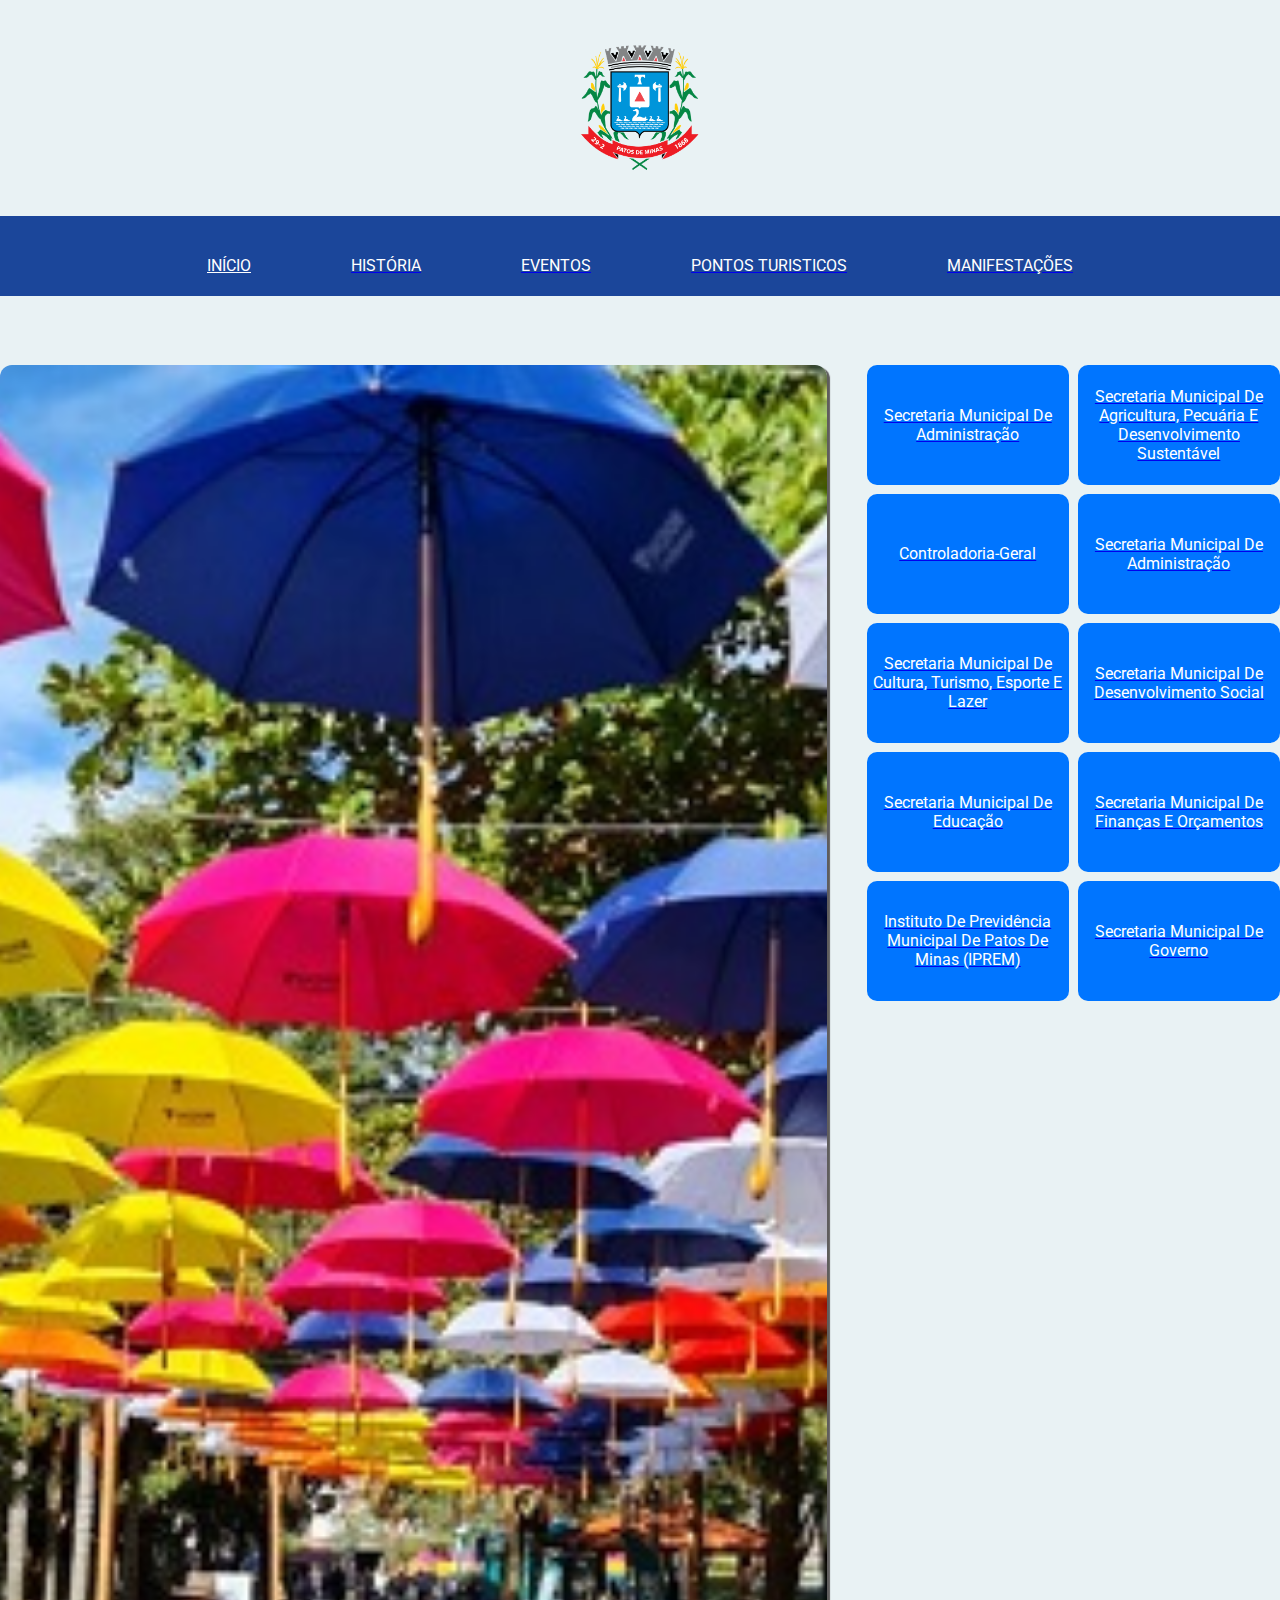
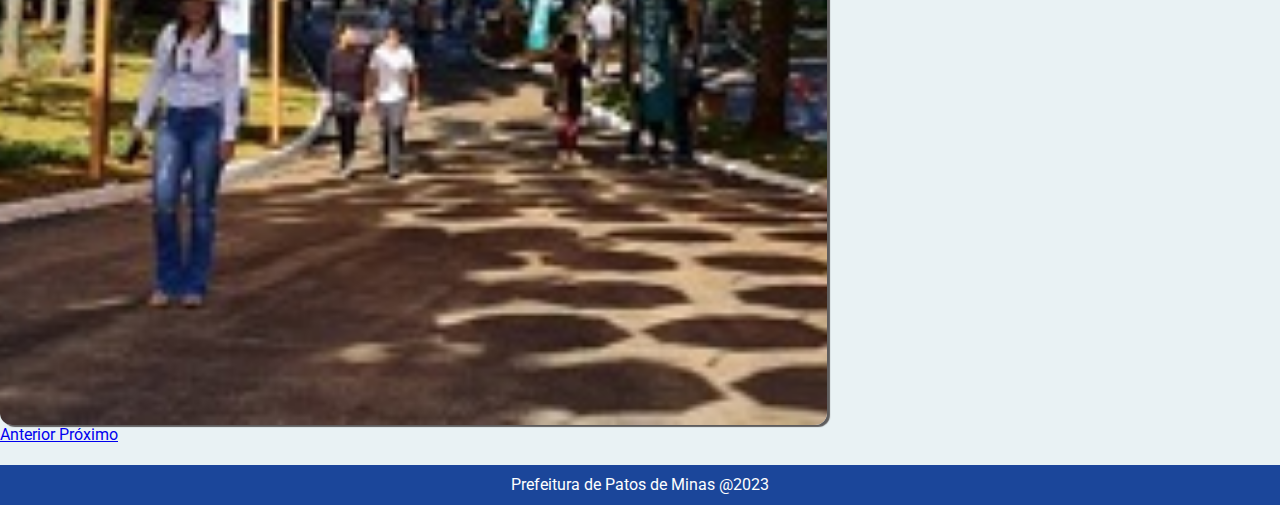
<file: index.html>
<!DOCTYPE html>
<html lang="en">

<head>
  <meta charset="UTF-8">

  <meta name="viewport" content="width=device-width, initial-scale=1.0">
  <title>Prefeitura de Patos de Minas</title>
  <link rel="stylesheet" href="https://stackpath.bootstrapcdn.com/bootstrap/4.1.3/css/bootstrap.min.css"
    integrity="sha384-MCw98/SFnGE8fJT3GXwEOngsV7Zt27NXFoaoApmYm81iuXoPkFOJwJ8ERdknLPMO" crossorigin="anonymous">
  <link rel="stylesheet" href="style.css">

</head>

<body>
  <header>
    <img src="img/brasao-patos.png" alt="brasão de patos de minas">
    <nav>
      <ul class="cabecalho">
        <a href="index.html">
          <li class="active">início</li>
        </a>
        <a href="historia.html">
          <li>história</li>
        </a>
        <a href="eventos.html">
          <li> Eventos</li>
        </a>
        <a href="pontos-turisticos.html">
          <li> Pontos Turisticos</li>
        </a>
        <a href="manifestacoes.html">
          <li>Manifestações</li>
        </a>
      </ul>
    </nav>
  </header>
  <main class="container">
    <div id="carouselExampleControls" class="carousel slide" data-ride="carousel">
      <div class="carousel-inner">
        <div class="carousel-item active">
          <a
            href="https://www.patoshoje.com.br/noticias/festival-de-teatro-e-danca-acontece-neste-final-de-semana-no-mocambo-veja-a-programacao-81695.html">
            <img class="d-block w-100" src="img/guarda.jpg" alt="Primeiro Slide">
            <div class="carousel-caption d-none d-md-block">
              <h5>Festival de Teatro e Dança acontece neste final de semana no Mocambo; veja a programação
              </h5>
          </a>
        </div>

      </div>
      <div class="carousel-item">
        <a
          href="https://www.patoshoje.com.br/noticias/panamenhos-mostram-adaptacao-e-felicidade-por-estudarem-no-unipam-em-patos-de-minas-81693.html">
          <img class="d-block w-100" src="img/Vestibular-UNIPAM-2022-9.webp" alt="Segundo Slide">
          <div class="carousel-caption d-none d-md-block">
            <h5>Panamenhos mostram adaptação e felicidade por estudarem no UNIPAM, em Patos de Minas</h5>
        </a>
      </div>
    </div>
    <div class="carousel-item">
      <a
        href="https://www.patoshoje.com.br/noticias/maior-investimento-em-saude-e-educacao-da-historia-falcao-apresenta-balanco-dos-1000-dias-de-governo-81690.html">
        <img class="d-block w-100" src="img/a1552_b4f3505b2bf7456c745192af5e506e56_B.jpg" alt="Terceiro Slide">
        <div class="carousel-caption d-none d-md-block">
          <h5>Maior investimento em saúde e educação da história? Falcão apresenta balanço dos 1000 dias de
            governo</h5>
      </a>
    </div>
    </div>
    </div>
    <a class="carousel-control-prev" href="#carouselExampleControls" role="button" data-slide="prev">
      <span class="carousel-control-prev-icon" aria-hidden="true"></span>
      <span class="sr-only">Anterior</span>
    </a>
    <a class="carousel-control-next" href="#carouselExampleControls" role="button" data-slide="next">
      <span class="carousel-control-next-icon" aria-hidden="true"></span>
      <span class="sr-only">Próximo</span>
    </a>
    </div>


    <div class=" rapido">

      <ul class="lista-acesso">
        <a target="_blank" href="https://patosdeminas.mg.gov.br/administracao/">
          <li>
            Secretaria Municipal De Administração
          </li>
        </a>
        <a target="_blank" href="https://patosdeminas.mg.gov.br/agricultura/">
          <li>
            Secretaria Municipal De Agricultura, Pecuária E Desenvolvimento Sustentável
          </li>
        </a>
        <a target="_blank" href="https://patosdeminas.mg.gov.br/controladoria/">
          <li>
            Controladoria-Geral
          </li>
        </a>
        <a target="_blank" href="https://patosdeminas.mg.gov.br/administracao/">
          <li>
            Secretaria Municipal De Administração
          </li>
        </a>
        <a target="_blank" href="https://patosdeminas.mg.gov.br/cultura/">
          <li>
            Secretaria Municipal De Cultura, Turismo, Esporte E Lazer
          </li>
        </a>
        <a target="_blank" href="https://patosdeminas.mg.gov.br/desenvolvimento-social/">
          <li>
            Secretaria Municipal De Desenvolvimento Social
          </li>
        </a>
        <a target="_blank" href="https://patosdeminas.mg.gov.br/educacao/">
          <li>
            Secretaria Municipal De Educação
          </li>
        </a>
        <a target="_blank" href="https://patosdeminas.mg.gov.br/financas/">
          <li>
            Secretaria Municipal De Finanças E Orçamentos
          </li>
        </a>
        <a target="_blank" href="https://patosdeminas.mg.gov.br/iprem/">
          <li>
            Instituto De Previdência Municipal De Patos De Minas (IPREM)
          </li>
        </a>
        <a target="_blank" href="https://patosdeminas.mg.gov.br/governo/">
          <li>

            Secretaria Municipal De Governo
          </li>
        </a>
      </ul>
    </div>
  </main>
  <footer>
    Prefeitura de Patos de Minas @2023
  </footer>
</body>
<script src="https://code.jquery.com/jquery-3.3.1.slim.min.js"
  integrity="sha384-q8i/X+965DzO0rT7abK41JStQIAqVgRVzpbzo5smXKp4YfRvH+8abtTE1Pi6jizo" crossorigin="anonymous"></script>
<script src="https://cdnjs.cloudflare.com/ajax/libs/popper.js/1.14.3/umd/popper.min.js"
  integrity="sha384-ZMP7rVo3mIykV+2+9J3UJ46jBk0WLaUAdn689aCwoqbBJiSnjAK/l8WvCWPIPm49" crossorigin="anonymous"></script>
<script src="https://stackpath.bootstrapcdn.com/bootstrap/4.1.3/js/bootstrap.min.js"
  integrity="sha384-ChfqqxuZUCnJSK3+MXmPNIyE6ZbWh2IMqE241rYiqJxyMiZ6OW/JmZQ5stwEULTy" crossorigin="anonymous"></script>

</html>
</file>
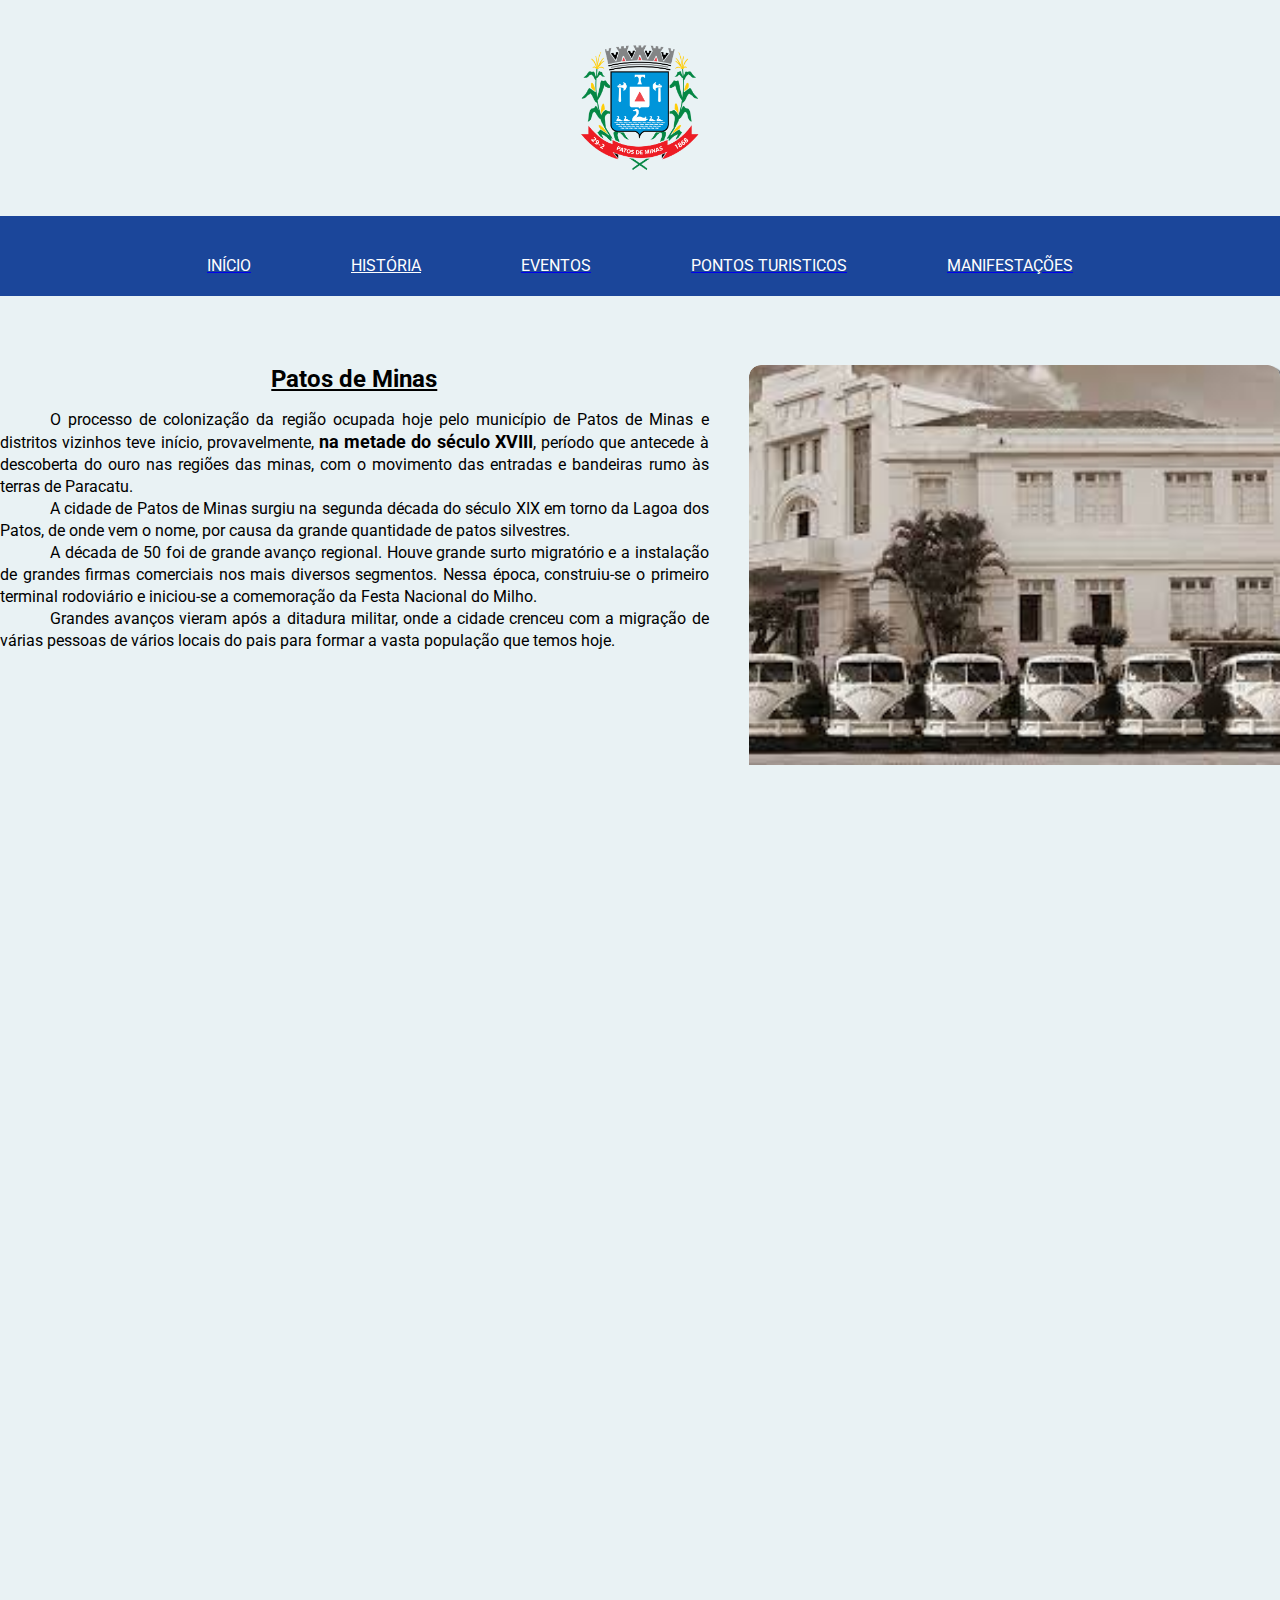
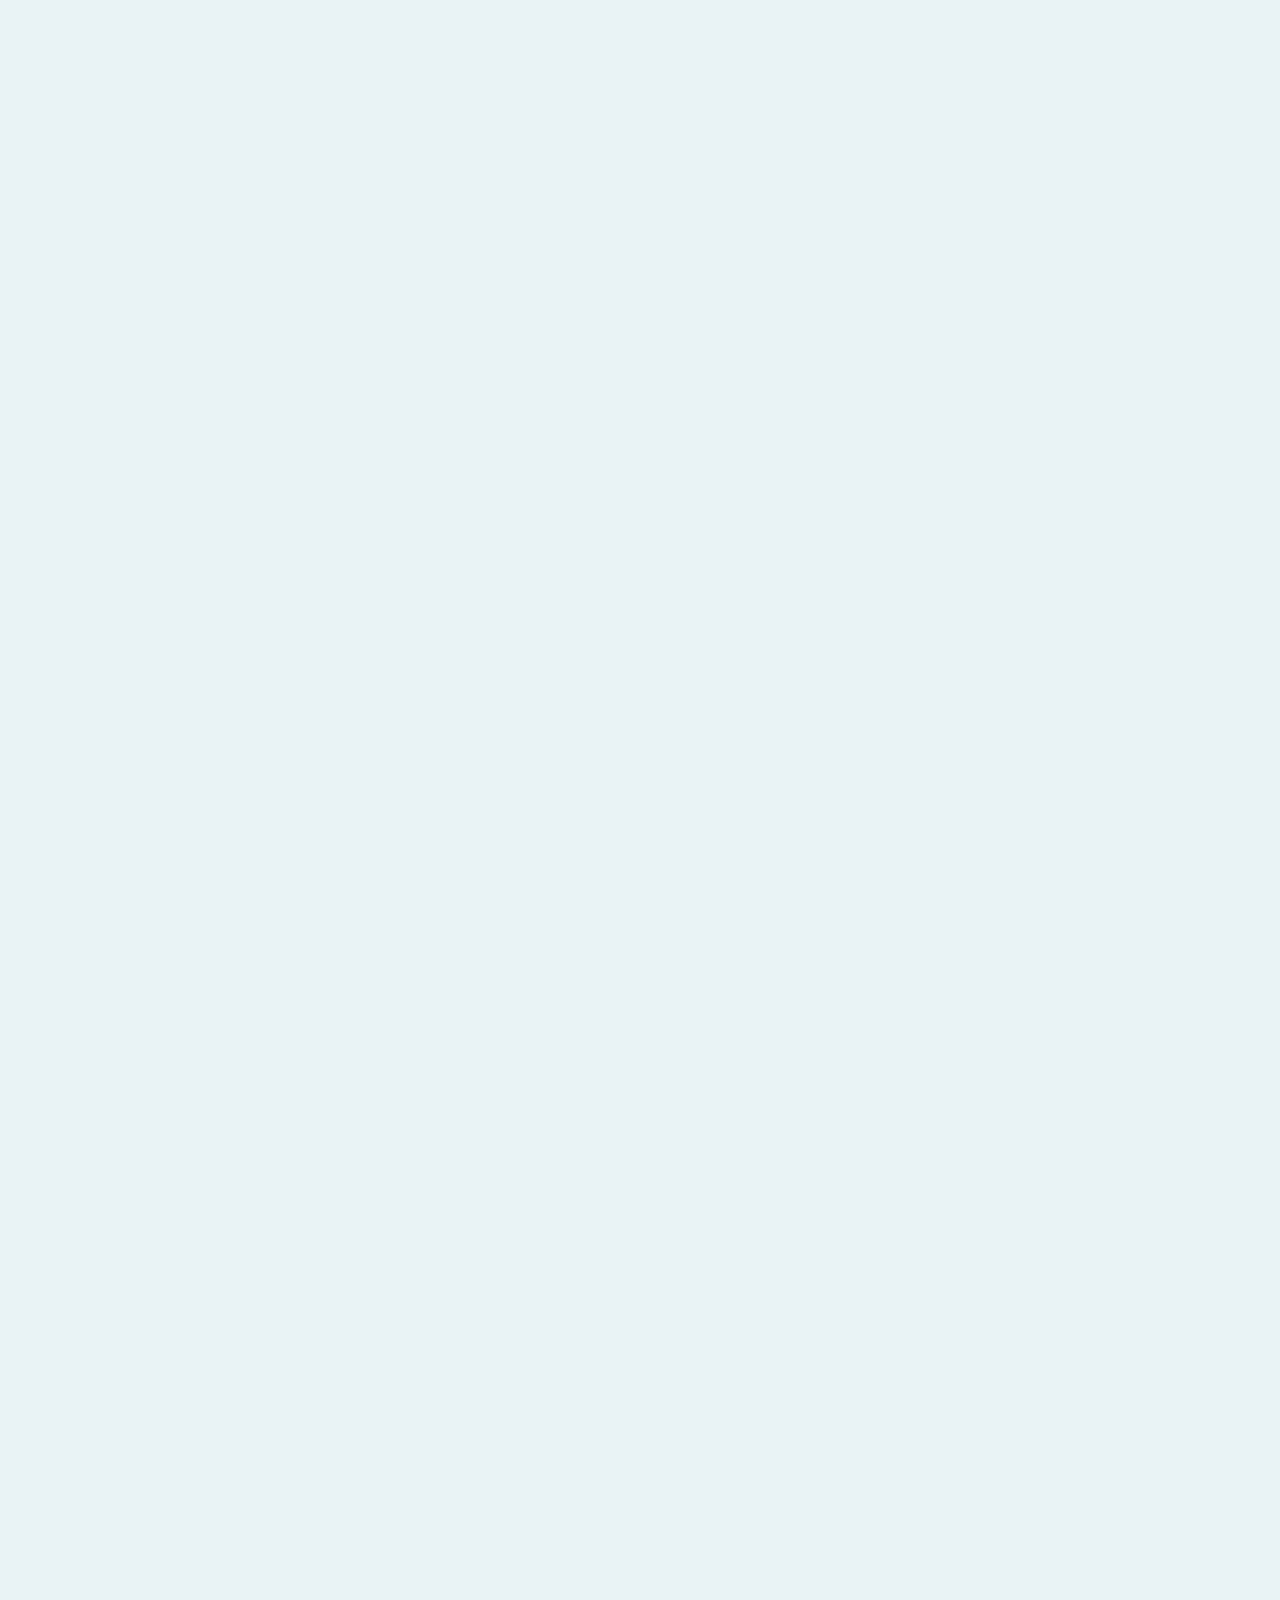
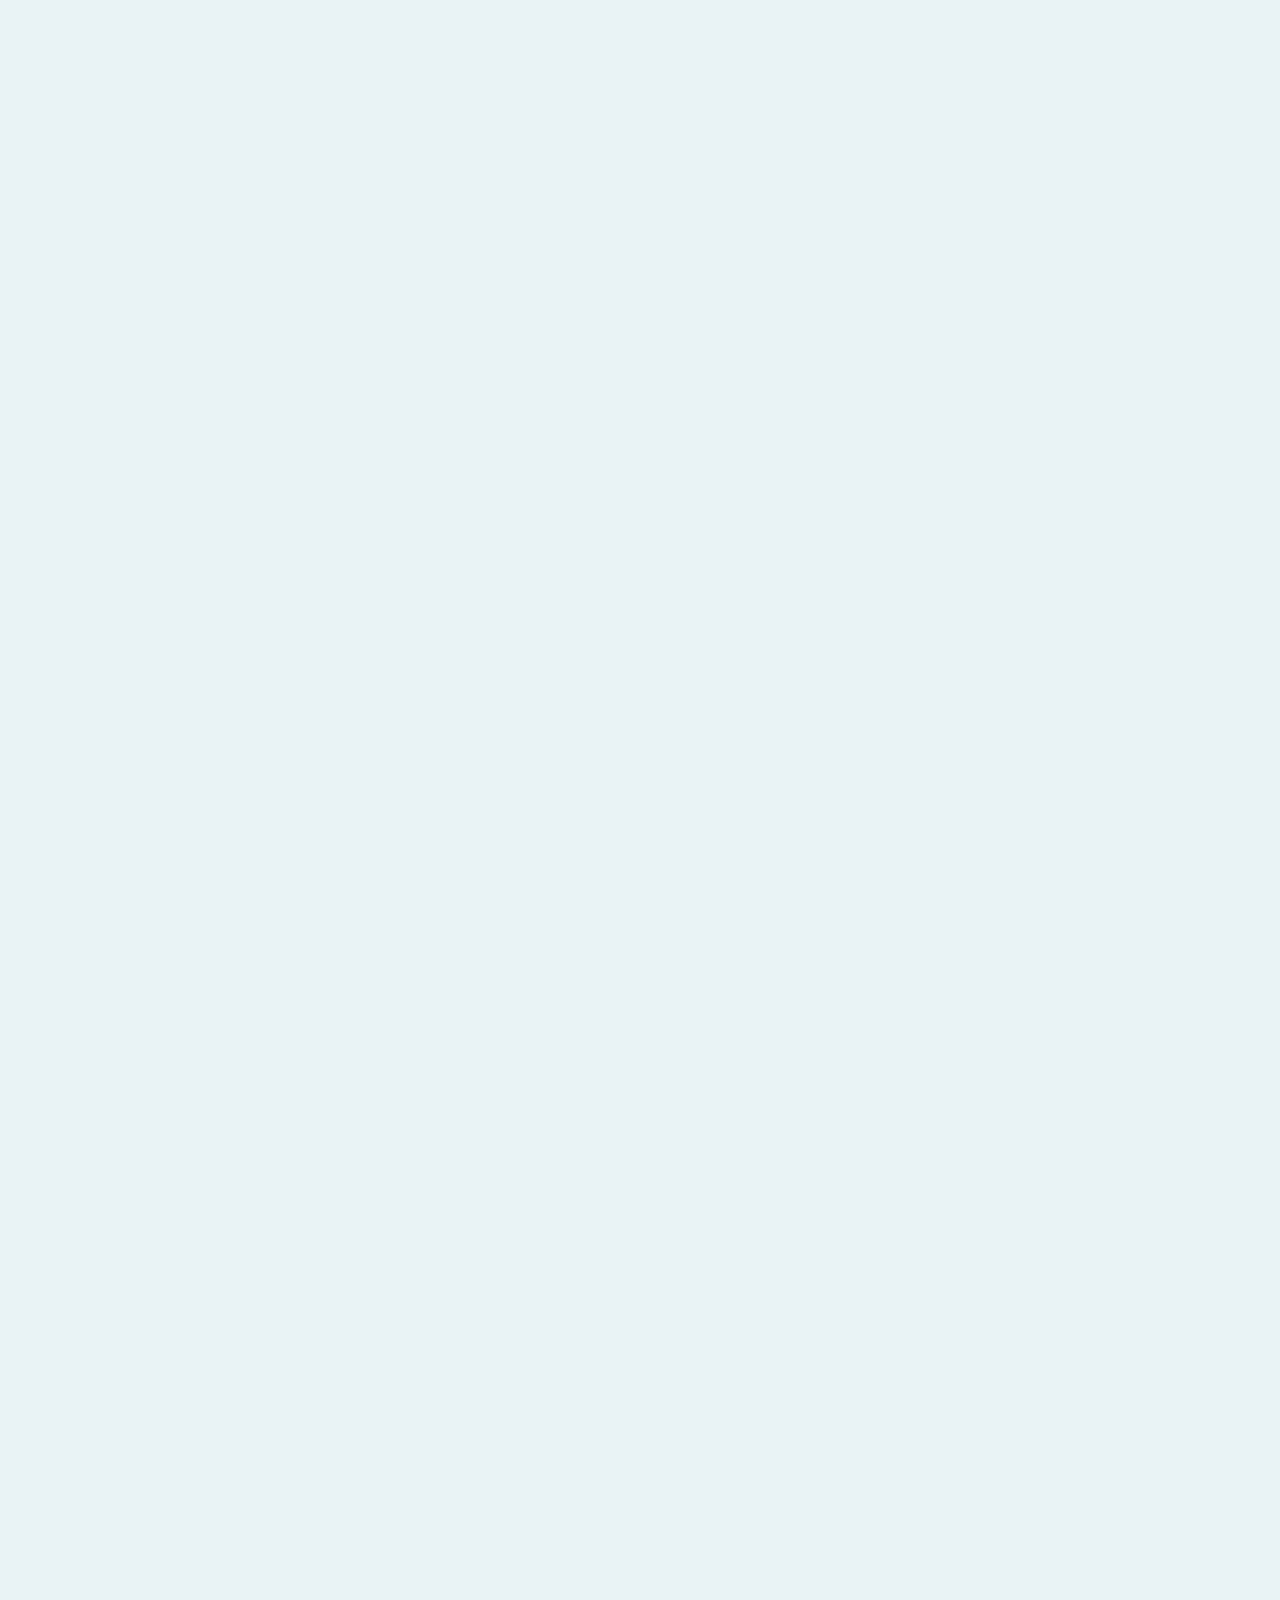
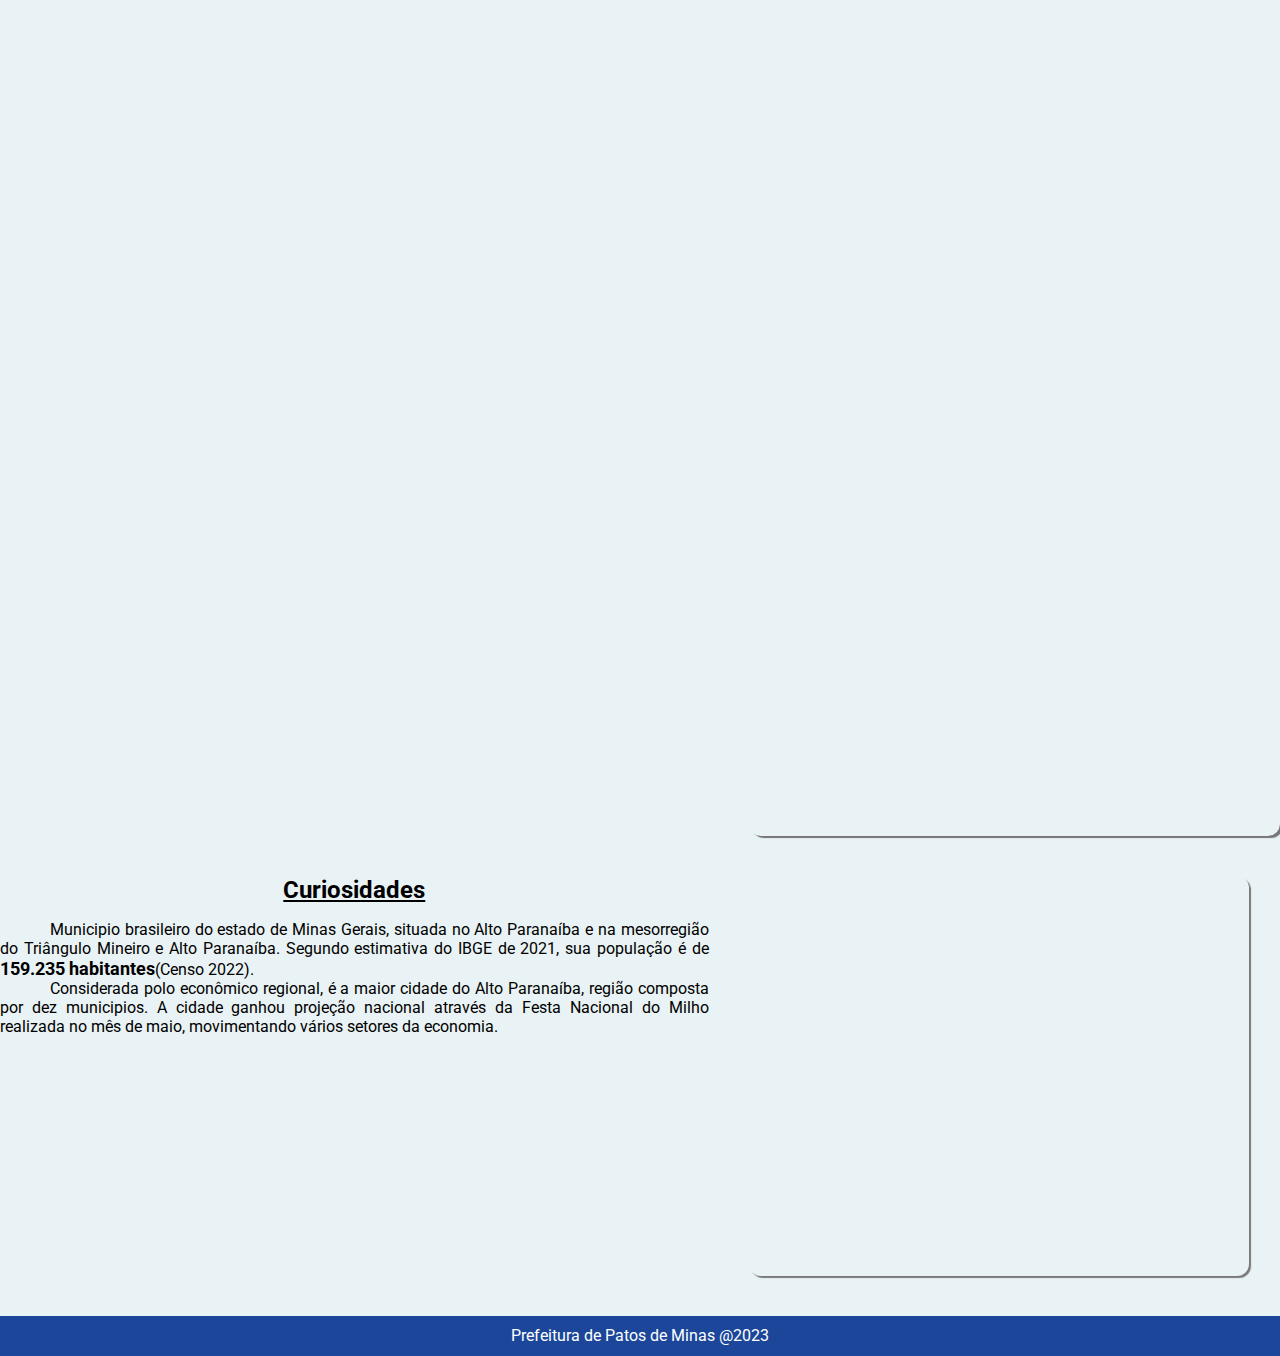
<file: historia.html>
<!DOCTYPE html>

<html lang="en-pt">
<head>
  <meta charset="UTF-8">
  <meta name="viewport" content="width=device-width, initial-scale=1">
  <title>História da Cidade</title>
  <link rel="stylesheet" href="https://stackpath.bootstrapcdn.com/bootstrap/4.1.3/css/bootstrap.min.css"
    integrity="sha384-MCw98/SFnGE8fJT3GXwEOngsV7Zt27NXFoaoApmYm81iuXoPkFOJwJ8ERdknLPMO" crossorigin="anonymous">
  <link rel="icon" href="img/icones/brasao-patos.png" type="image/x-icon">
  <link rel="stylesheet" href="style.css">
  <link rel="stylesheet" href="historia.css">

</head>

<body>
  <header>
    <img src="img/icones/brasao-patos.png" alt="brasão de patos de minas">
    <nav>
      <ul class="cabecalho">
        <a href="index.html">
          <li>início</li>
        </a>
        <a href="historia.html">
          <li class="active">História</li>
        </a>
        <a href="eventos.html">
          <li> Eventos</li>
        </a>
        <a href="pontos-turisticos.html">
          <li> Pontos Turisticos</li>
        </a>
        <a href="manifestacoes.html">
          <li>Manifestações </li>
        </a>
      </ul>
    </nav>
    <div class="hamburger-menu">
      <input id="menu__toggle" type="checkbox" />
      <label class="menu__btn" for="menu__toggle">
        <span></span>
      </label>
  
      <ul class="menu__box">
        <li><a class="menu__item" href="index.html">Início</a></li>
        <li class="active"><a class="menu__item" href="historia.html">História</a></li>
        <li><a class="menu__item" href="eventos.html">Eventos</a></li>
        <li><a class="menu__item" href="pontos-turisticos.html">Pontos Turísticos</a></li>
        <li><a class="menu__item" href="manifestacoes.html">Manifestações</a></li>
      </ul>
    </div>
  </header>
  <main class="container">


    <div class="introducao">
      <div class="introducao-texto">
        <h2>Patos de Minas</h2>
        <p>O processo de colonização da região ocupada hoje pelo município de Patos de Minas e distritos vizinhos teve
          início, provavelmente, <b>na metade do século XVIII</b>, período que antecede à descoberta do ouro nas regiões
          das
          minas, com o movimento das entradas e bandeiras rumo às terras de Paracatu.</p>
        <p>A cidade de Patos de Minas surgiu na
          segunda década do século XIX em torno da Lagoa dos Patos, de onde vem o nome, por causa da grande quantidade
          de
          patos silvestres.</p>
        <p>A década de 50 foi de grande avanço regional. Houve grande surto migratório e a instalação de
          grandes firmas comerciais nos mais diversos segmentos. Nessa época, construiu-se o primeiro terminal
          rodoviário
          e iniciou-se a comemoração da Festa Nacional do Milho.</p>
        <p>Grandes avanços vieram após a ditadura militar, onde a cidade crenceu com a migração
          de várias pessoas de vários locais do pais para formar a vasta população que temos hoje.</p>
      </div>
      <div id="carouselExampleControls" class="carousel slide" data-ride="carousel">
        <div class="carousel-inner">
          <div class="carousel-item active">
            <img class="d-block w-100" src="img/história/antigo-forum.jfif" alt="Primeiro Slide">
            <div class="carousel-caption d-none d-md-block"></div>
          </div>
          <div class="carousel-item">
            <img class="d-block w-100" src="img/história/antigo-forum2.jfif" alt="Segundo Slide">
            <div class="carousel-caption d-none d-md-block"></div>
          </div>
          <div class="carousel-item">
            <img class="d-block w-100" src="img/história/casa luz.jpg" alt="Terceiro Slide">
            <div class="carousel-caption d-none d-md-block"></div>
          </div>
          <div class="carousel-item">
            <img class="d-block w-100" src="img/história/casa-antiga.jfif" alt="Quarto Slide">
            <div class="carousel-caption d-none d-md-block"></div>
          </div>
          <div class="carousel-item">
            <img class="d-block w-100" src="img/história/catedral-antiga.jpeg" alt="Quinto Slide">
            <div class="carousel-caption d-none d-md-block"></div>
          </div>
          <div class="carousel-item">
            <img class="d-block w-100" src="img/história/cidade.jpg" alt="Sexto Slide">
            <div class="carousel-caption d-none d-md-block"></div>
          </div>
          <div class="carousel-item">
            <img class="d-block w-100" src="img/história/colegio-normal.jfif" alt="Setimo Slide">
            <div class="carousel-caption d-none d-md-block"></div>
          </div>
          <div class="carousel-item">
            <img class="d-block w-100" src="img/história/coreto2.jfif" alt="Oitavo Slide">
            <div class="carousel-caption d-none d-md-block"></div>
          </div>
          <div class="carousel-item">
            <img class="d-block w-100" src="img/história/getulio-vargas.jpeg" alt="Nono Slide">
            <div class="carousel-caption d-none d-md-block"></div>
          </div>
          <div class="carousel-item">
            <img class="d-block w-100" src="img/história/igreja.jpeg" alt="decimo Slide">
            <div class="carousel-caption d-none d-md-block"></div>
          </div>
          <div class="carousel-item">
            <img class="d-block w-100" src="img/história/lagoa-grande2.jfif" alt="decimo primeiro Slide">
            <div class="carousel-caption d-none d-md-block"></div>
          </div>
          <div class="carousel-item">
            <img class="d-block w-100" src="img/história/venda.jpeg" alt="decimo segundo Slide">
            <div class="carousel-caption d-none d-md-block"></div>
          </div>
          <div class="carousel-item">
            <img class="d-block w-100" src="img/história/vista-alta.jfif" alt="decimo terceiro Slide">
            <div class="carousel-caption d-none d-md-block"></div>
          </div>
        </div>
        <a class="carousel-control-prev" href="#carouselExampleControls" role="button" data-slide="prev">
          <span class="carousel-control-prev-icon" aria-hidden="true"></span>
          <span class="sr-only">Anterior</span>
        </a>
        <a class="carousel-control-next" href="#carouselExampleControls" role="button" data-slide="next">
          <span class="carousel-control-next-icon" aria-hidden="true"></span>
          <span class="sr-only">Próximo</span>
        </a>
      </div>

      <div class="curiosidade">
        <h2>Curiosidades</h2>
        <p>Municipio brasileiro do estado de Minas Gerais, situada no Alto Paranaíba e na mesorregião do Triângulo
          Mineiro
          e Alto Paranaíba. Segundo estimativa do IBGE de 2021, sua população é de <b>159.235 habitantes</b>(Censo
          2022).</p>
        <p>Considerada polo econômico regional, é a maior cidade do Alto Paranaíba, região composta por dez municipios.
          A
          cidade ganhou projeção nacional através da Festa Nacional do Milho realizada no mês de maio, movimentando
          vários
          setores da economia.</p>
      </div>
      <iframe
        src="https://www.google.com/maps/embed?pb=!1m18!1m12!1m3!1d967851.027767109!2d-47.075778936309426!3d-18.633993384705036!2m3!1f0!2f0!3f0!3m2!1i1024!2i768!4f13.1!3m3!1m2!1s0x94ae63b9cf3f2883%3A0x6e4c2818e69a32f2!2sPatos%20de%20Minas%20-%20MG!5e0!3m2!1spt-BR!2sbr!4v1696191693381!5m2!1spt-BR!2sbr"
        width="600" height="450" style="border:0;" allowfullscreen="" loading="lazy"
        referrerpolicy="no-referrer-when-downgrade"></iframe>
  </main>

  <footer>Prefeitura de Patos de Minas @2023</footer>
</body>
<script src="https://code.jquery.com/jquery-3.3.1.slim.min.js"
  integrity="sha384-q8i/X+965DzO0rT7abK41JStQIAqVgRVzpbzo5smXKp4YfRvH+8abtTE1Pi6jizo" crossorigin="anonymous"></script>

<script src="https://cdnjs.cloudflare.com/ajax/libs/popper.js/1.14.3/umd/popper.min.js"
  integrity="sha384-ZMP7rVo3mIykV+2+9J3UJ46jBk0WLaUAdn689aCwoqbBJiSnjAK/l8WvCWPIPm49" crossorigin="anonymous"></script>

<script src="https://stackpath.bootstrapcdn.com/bootstrap/4.1.3/js/bootstrap.min.js"
  integrity="sha384-ChfqqxuZUCnJSK3+MXmPNIyE6ZbWh2IMqE241rYiqJxyMiZ6OW/JmZQ5stwEULTy" crossorigin="anonymous"></script>

</html>
</file>
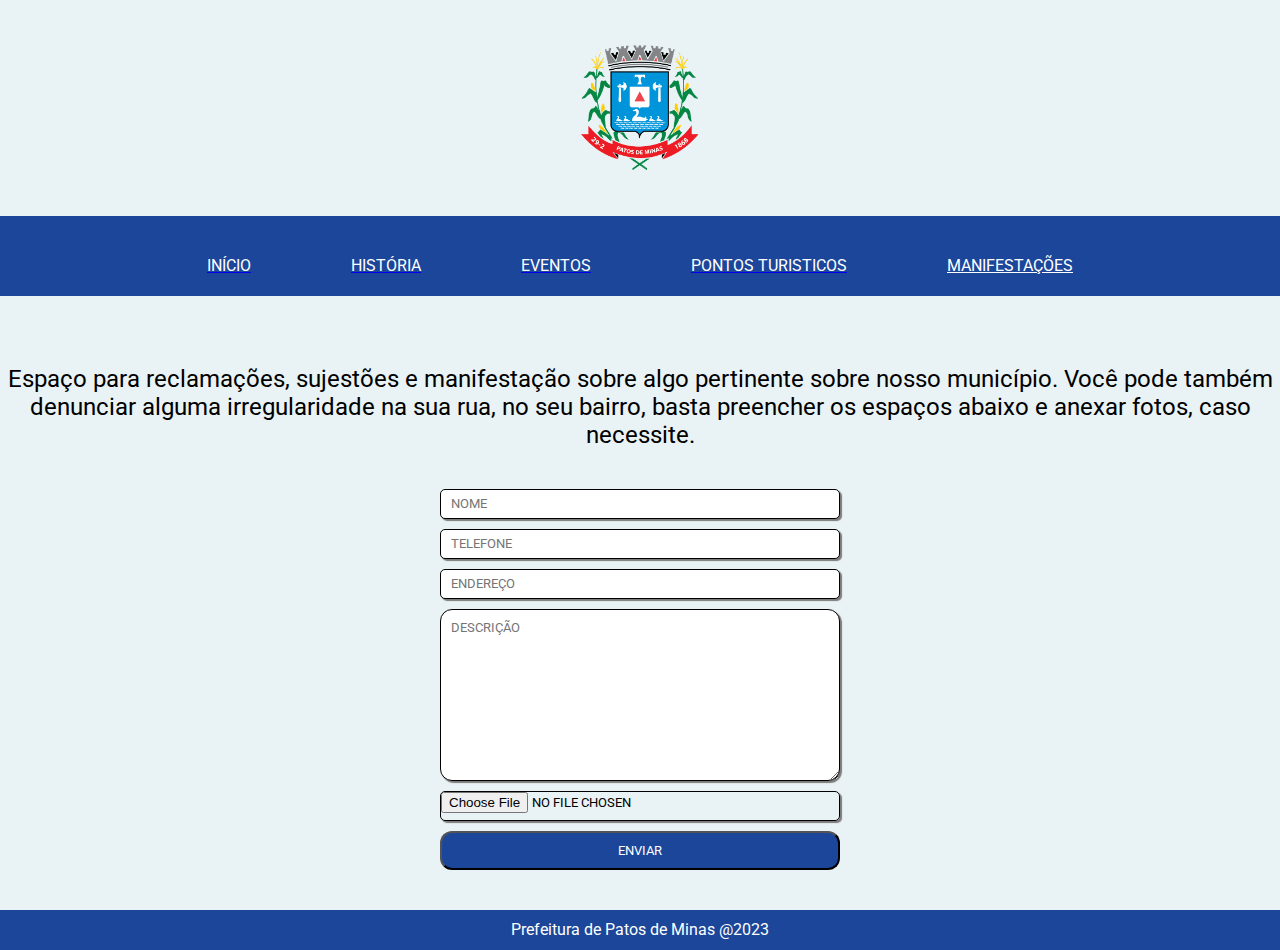
<file: manifestacoes.html>
<!DOCTYPE html>
<html lang="en-pt">

<head>
  <meta charset="UTF-8">
  <meta name="viewport" content="width=device-width, initial-scale=1.0">
  <title>Manifestações</title>
  <link rel="stylesheet" href="https://stackpath.bootstrapcdn.com/bootstrap/4.1.3/css/bootstrap.min.css"
    integrity="sha384-MCw98/SFnGE8fJT3GXwEOngsV7Zt27NXFoaoApmYm81iuXoPkFOJwJ8ERdknLPMO" crossorigin="anonymous">
  <link rel="icon" href="img/icones/brasao-patos.png" type="image/x-icon">
  <link rel="stylesheet" href="manifestacoes.css">
  <link rel="stylesheet" href="style.css">


</head>

<body>
  <header>
    <img class="brasao" src="img/icones/brasao-patos.png" alt="brasão de patos de minas">
    <nav>
      <ul class="cabecalho">
        <a href="index.html">
          <li>início</li>
        </a>
        <a href="historia.html">
          <li>história</li>
        </a>
        <a href="eventos.html">
          <li> Eventos</li>
        </a>

        <a href="pontos-turisticos.html">
          <li>pontos turisticos</li>
        </a>
        <a href="manifestacoes.html">
          <li class="active">Manifestações</li>
        </a>
      </ul>
    </nav>
    <div class="hamburger-menu">
      <input id="menu__toggle" type="checkbox" />
      <label class="menu__btn" for="menu__toggle">
        <span></span>
      </label>
  
      <ul class="menu__box">
        <li><a class="menu__item" href="index.html">Início</a></li>
        <li><a class="menu__item" href="historia.html">História</a></li>
        <li><a class="menu__item" href="eventos.html">Eventos</a></li>
        <li><a class="menu__item" href="pontos-turisticos.html">Pontos Turísticos</a></li>
        <li class="active"><a class="menu__item" href="manifestacoes.html">Manifestações</a></li>
      </ul>
    </div>
  </header>
  <main class="container">
    <p>Espaço para reclamações, sujestões e manifestação sobre algo pertinente sobre nosso município.
      Você pode também denunciar alguma irregularidade na sua rua, no seu bairro, basta preencher os espaços
      abaixo e anexar fotos, caso necessite.</p>

    <form>

      <input type="text" placeholder="nome">
      <input type="text" placeholder="telefone">
      <input type="text" placeholder="endereço">
      <textarea name="desccrição" id="" cols="30" rows="10" placeholder="descrição"></textarea>
      <input class="file" type="file" placeholder="anexar fotos">
      <button id="enviar">enviar</button>


    </form>
  </main>
  <footer>Prefeitura de Patos de Minas @2023</footer>
</body>
<script src = "manifestacoes.js"></script>
</html>
</file>
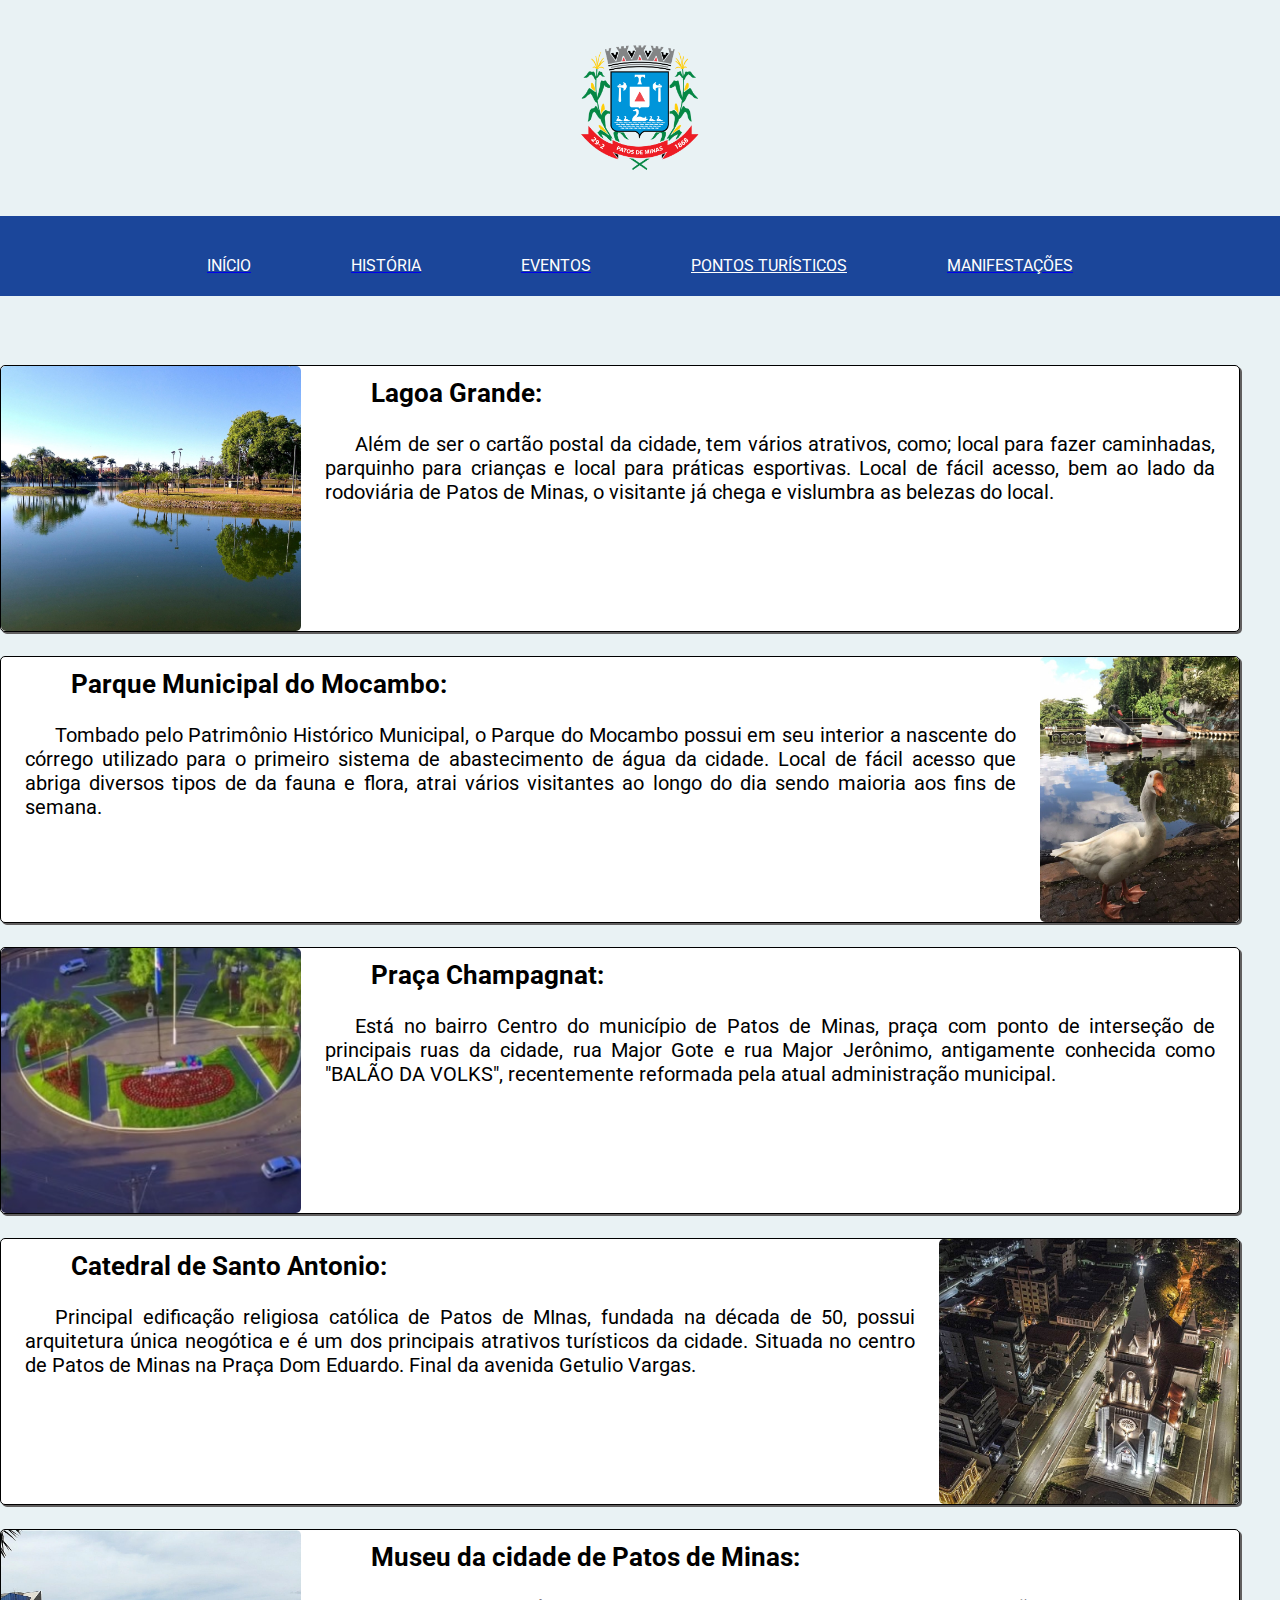
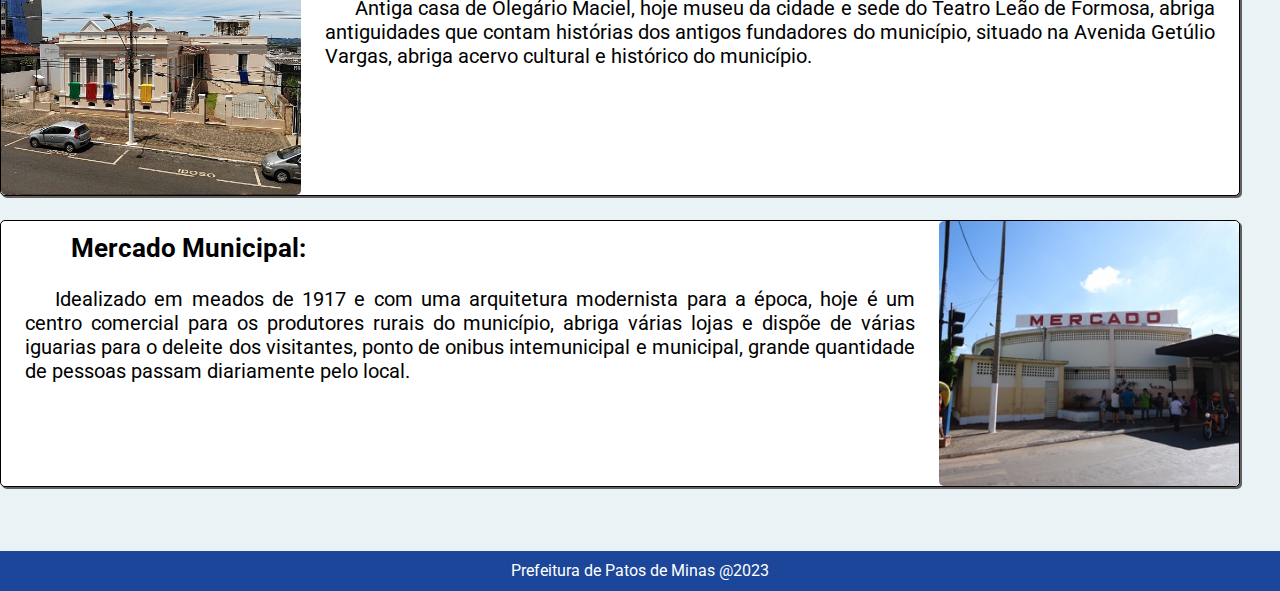
<file: pontos-turisticos.html>
<!DOCTYPE html>
<html lang="en-pt">

<head>
    <meta charset="UTF-8">
    <meta name="viewport" content="width=device-width, initial-scale=1.0">
    <title>Pontos Turísticos</title>
    <link rel="stylesheet" href="https://stackpath.bootstrapcdn.com/bootstrap/4.1.3/css/bootstrap.min.css"
        integrity="sha384-MCw98/SFnGE8fJT3GXwEOngsV7Zt27NXFoaoApmYm81iuXoPkFOJwJ8ERdknLPMO" crossorigin="anonymous">
    <link rel="icon" href="img/icones/brasao-patos.png" type="image/x-icon">
    <link rel="stylesheet" href="pontos-turisticos.css">
    </link>
    <link rel="stylesheet" href="style.css">
    </link>
</head>

<body>
    <header>
        <img class="brasao" src="img/icones/brasao-patos.png" alt="brasão de patos de minas">
        <nav>
            <ul class="cabecalho">
                <a href="index.html">
                    <li>início</li>
                </a>
                <a href="historia.html">
                    <li>história</li>
                </a>
                <a href="eventos.html">
                    <li> Eventos</li>
                </a>
                <a href="pontos-turisticos.html">

                    <li class="active">pontos turísticos</li>
                </a>
                <a href="manifestacoes.html">
                    <li>Manifestações </li>
                </a>
            </ul>
        </nav>
        <div class="hamburger-menu">
            <input id="menu__toggle" type="checkbox" />
            <label class="menu__btn" for="menu__toggle">
                <span></span>
            </label>

            <ul class="menu__box">
                <a class="menu__item" href="index.html">
                <li>Início</li></a>
                <a class="menu__item" href="historia.html">
                <li>História</li></a>
                <a class="menu__item" href="eventos.html">
                <li>Eventos</li></a>
                <a class="menu__item" href="pontos-turisticos.html">
                <li class="active">Pontos Turísticos</li></a>
                <a class="menu__item" href="manifestacoes.html">
                <li>Manifestações</li></a>
            </ul>
        </div>
    </header>
    <main class="container">
        <ul class="pontos-lista">
            <li class="ponto-turistico">
                <img src="img/ponto-turistico/Lagoa-Grande.jpg" alt="imagem da lagoa grande">

                <div class="descricao">
                    <h2>Lagoa Grande:</h2>
                    <p>Além de ser o cartão postal da cidade, tem vários atrativos, como; local para fazer caminhadas,
                        parquinho para crianças e local para práticas esportivas. Local de fácil acesso,
                        bem ao lado da rodoviária de Patos de Minas, o visitante já chega e vislumbra as belezas do
                        local.</p>
                </div>

            </li>
            <li class="ponto-turistico">
                <img src="img/ponto-turistico/Mocambo-pato.jpeg" alt="imagem do parque do mocambo com pato">

                <div class="descricao">
                    <h2>Parque Municipal do Mocambo:</h2>
                    <p>Tombado pelo Patrimônio Histórico Municipal, o Parque do Mocambo possui em seu interior a
                        nascente do córrego utilizado para o primeiro sistema de abastecimento de água da cidade. Local
                        de fácil acesso que abriga diversos tipos de da fauna e flora, atrai vários visitantes ao longo
                        do dia sendo maioria aos fins de semana.</p>
                </div>

            </li>
            <li class="ponto-turistico">
                <img src="img/ponto-turistico/Champagnat.jpg" alt="imagem da praça champagnat vista de cima">
                <div class="descricao">
                    <h2>Praça Champagnat:</h2>
                    <p>Está no bairro Centro do município de Patos de Minas, praça com ponto de interseção de principais
                        ruas da cidade, rua Major Gote e rua Major Jerônimo, antigamente conhecida como "BALÃO DA
                        VOLKS", recentemente reformada pela atual administração municipal.</p>
                </div>

            </li>
            <li class="ponto-turistico">
                <img src="img/ponto-turistico/Catedral.jpg" alt="imagem da catedral vista do alto">
                <div class="descricao">
                    <h2>Catedral de Santo Antonio:</h2>
                    <p>Principal edificação religiosa católica de Patos de MInas, fundada na década de 50, possui
                        arquitetura única neogótica e é um dos principais atrativos turísticos da cidade.
                        Situada no centro de Patos de Minas na Praça Dom Eduardo. Final da avenida Getulio Vargas.</p>
                </div>
            </li>
            <li class="ponto-turistico">
                <img src="img/ponto-turistico/museu.jpeg" alt="imagem do museu da cidade vista de drone">
                <div class="descricao">
                    <h2>Museu da cidade de Patos de Minas:</h2>
                    <p>Antiga casa de Olegário Maciel, hoje museu da cidade e sede do Teatro Leão de Formosa, abriga
                        antiguidades que contam histórias dos antigos fundadores do município, situado na Avenida
                        Getúlio Vargas, abriga acervo cultural e histórico do município.</p>
                </div>

            </li>
            <li class="ponto-turistico">
                <img src="img/ponto-turistico/mercado.jpg" alt="imagem do mercado municipal">
                <div class="descricao">
                    <h2>Mercado Municipal:</h2>
                    <p>Idealizado em meados de 1917 e com uma arquitetura modernista para a época, hoje é um centro
                        comercial para os produtores rurais do município,
                        abriga várias lojas e dispõe de várias iguarias para o deleite dos visitantes, ponto de onibus
                        intemunicipal e municipal, grande quantidade de pessoas passam diariamente pelo local.</p>
                </div>

            </li>
        </ul>
    </main>
    <footer>Prefeitura de Patos de Minas @2023</footer>
</body>

</html>
</file>
<file: style.css>
@import url('https://fonts.googleapis.com/css2?family=Roboto:wght@300;500;700&display=swap');

* {
    margin: 0px;
    padding: 0px;
    box-sizing: border-box;
    font-family: 'Roboto', sans-serif;
}

p {
    margin: 0px !important;
}

body {
    background-color: #E9F2F4;
}

img {
    max-width: 100%;
}

ul {
    list-style: none;
}

header img {
    max-width: 130px;
}

header nav {
    background-color: #1B469A;
    display: flex;
    justify-content: center;
    align-items: center;
    height: 80px;
    margin-top: 40px;

}

header ul {
    display: flex;
    gap: 100px;
    margin-top: 20px;
}


nav li {
    color: #ffffff;
    font-size: 16px;
    text-transform: uppercase;
}

header {
    text-align: center;
    margin-top: 40px;
}

.active {
    text-decoration: underline;
}

main {
    display: grid;
    grid-template-columns: 2fr 1fr;
    gap: 40px;
    margin-top: 69px !important;
}

.container {
    max-width: 1300px;
    margin: 0 auto;

}

.lista-acesso li {
    background-color: #0075FF;
    width: 100%;
    height: 120px;
    border-radius: 10px;
    color: #ffffff;
    display: flex;
    text-align: center;
    align-items: center;
    justify-content: center;
    font-size: 16px;

}

.rapido ul {
    display: grid;
    gap: 9px;
    grid-template-columns: 1fr 1fr;


}

a li:hover {
    background-color: #82B4EE;
    color: rgb(0, 0, 0);

}

footer {
    text-align: center;
    background-color: #1B469A;
    display: flex;
    justify-content: center;
    align-items: center;
    height: 40px;
    margin-top: 40px;
    color: #ffffff;
    padding: 20px;
}

.carousel-item div {
    background-color: #c9c9c950;
}

.carousel-inner,
.carousel-item,
.carousel-item img {
    height: 100%;
    object-fit: cover;

}

.carousel-inner {

    box-shadow: 3px 2px 1px rgb(95, 93, 93);
    border-radius: 12px;
    overflow: hidden;

}

.carousel-item a {
    color: #ffffff;
}

.carousel {
    z-index: -1;
}

/*hamburguer*/
.hamburger-menu {
    display: none;
    z-index: 999 !important;
    position: relative;
}

#menu__toggle {
    opacity: 0;
}

#menu__toggle:checked+.menu__btn>span {
    transform: rotate(45deg);
}

#menu__toggle:checked+.menu__btn>span::before {
    top: 0;
    transform: rotate(0deg);
}

#menu__toggle:checked+.menu__btn>span::after {
    top: 0;
    transform: rotate(90deg);
}

#menu__toggle:checked~.menu__box {
    left: 0 !important;
}

.menu__btn {
    position: fixed;
    top: 20px;
    left: 20px;
    width: 26px;
    height: 26px;
    cursor: pointer;
    z-index: 99;
}

.menu__btn>span,
.menu__btn>span::before,
.menu__btn>span::after {
    display: block;
    position: absolute;
    width: 100%;
    height: 2px;
    background-color: #000000;
    transition-duration: .25s;
}

.menu__btn>span::before {
    content: '';
    top: -8px;
}

.menu__btn>span::after {
    content: '';
    top: 8px;
}

.menu__box {
    display: block;
    position: fixed;
    top: 0;
    left: -100%;
    width: 200px;
    height: 100%;
    margin: 0;
    padding: 80px 0;
    list-style: none;
    background-color: #1b459ad3;
    box-shadow: 2px 2px 6px rgba(0, 0, 0, .4);
    transition-duration: .25s;
}

.menu__item {
    display: block;
    padding: 12px 24px;
    color: #fefdfd;
    font-family: 'Roboto', sans-serif;
    font-size: 20px;
    font-weight: 600;
    text-decoration: none;
    transition-duration: .25s;
}

.menu__item:hover {
    background-color: #CFD8DC;
}

@media screen and (max-width:900px) {
    main {
        grid-template-columns: 1fr;

    }

    nav {
        display: none !important;
    }

    .hamburger-menu {
        display: block;
    }

    .brasao {
        width: 90px;
        height: 90px;
    }
    .rapido ul{
    grid-template-columns: 1fr;
}
    .lista-acesso li{
    height: 50px;
}
}
</file>
<file: historia.css>
main {
    grid-template-columns: 1fr;
}

.carousel {
    max-width: 100%;
    box-shadow: 3px 2px 1px rgb(118, 116, 116);
    border-radius: 12px;
    overflow: hidden;
}

.carousel img {
    height: 400px;
    object-fit: cover;


}

.introducao {
    display: grid;
    grid-template-columns: 2fr 1.5fr;
    gap: 40px;

}

.introducao-texto h2 {
    text-decoration: underline;
    padding-bottom: 16px;
    text-align: center;
}

.introducao-texto p {
    text-align: justify;
    text-indent: 50px;
    line-height: 22px;

}

.curiosidade p {
    text-align: justify;
    text-indent: 50px;
}

.curiosidade h2 {
    text-decoration: underline;
    padding-bottom: 16px;
    text-align: center;
}

iframe {
    height: 400px;
    width: 500px;
    border-radius: 12px;
    box-shadow: 2px 2px 1px rgb(122, 120, 120);

}

b {
    font-weight: bold;
    font-size: 18px;
}

@media screen and (max-width:900px) {
    main {
        grid-template-columns: 1fr;

    }

    .introducao {
        grid-template-columns: 1fr;

    }

    .carousel {
        max-width: 100%;
    }

    iframe {
        max-width: 100%;

    }

}
</file>
<file: manifestacoes.css>
form input {

  width: 400px;
  height: 30px;
  border-radius: 5px;
  border: 1px solid black;
  text-align: left;
  text-transform: uppercase;
  box-shadow: 2px 2px 1px rgb(125, 123, 123);
  padding: 10px;

}

p {
  font-size: 24px;
  text-align: center;
  justify-content: center;


}

form textarea {
  width: 400px;
  text-align: left;
  border-radius: 12px;
  text-transform: uppercase;
  padding: 10px;
  border: 1px solid black;
  box-shadow: 2px 2px 1px rgb(125, 123, 123);

}

form {
  display: grid;
  align-items: center;
  justify-content: center;
  gap: 10px;
}

button {
  width: 400px;
  text-align: center;
  border-radius: 12px;
  text-transform: uppercase;
  background-color: #1B469A;
  color: white;
  padding: 10px;

}

.container {
  grid-template-columns: 1fr;
}

.file {
  padding: 0px;
}
@media screen and (max-width:900px) {

p{
  font-size: 16px;
}
input, textarea, button{
  width: 100% !important;
}
main{ 
  margin-top: 0px !important;
}

}
</file>
<file: pontos-turisticos.css>
h2 {
  font-size: 26px;
  text-align: start;
  margin-top: 12px;
 text-indent: 70px;
}

p {
  font-size: 20px;
  margin-top: 24px;
  text-align: justify;
  padding: 24px;
  text-indent: 30px;
}

.ponto-turistico {
  background-color: white;
  box-shadow: 2px 2px 0px rgb(97, 95, 95);
  border-radius: 5px;
  width: 150%;
  height: 100%x;
  margin-bottom: 24px;
  border: 1px solid black;
}

ul {
  list-style: none;
}

.pontos-lista img {
  width: 300px;
  height: 265px;
  object-fit: cover;
  border-radius: 5px;

}

.localizacao {
  max-width: 28px;
  max-height: 28px;
}

.localizacao div {
  position: absolute;
}

main ul li {
  display: flex;
}

main ul li:nth-child(even) {
  flex-direction: row-reverse;
}

@media  screen and (max-width:650px) {
  .ponto-turistico{
      width: 100%;
      display: grid;
      grid-template-columns: 1fr;

  }
  .ponto-turistico img{
    width: 100%;
    height: 200px;
    justify-content: center;
    align-items: center;
    
  }
  .descricao h2{
text-indent: 0px;
    text-align: center;


  }
 
  
  
}
</file>
